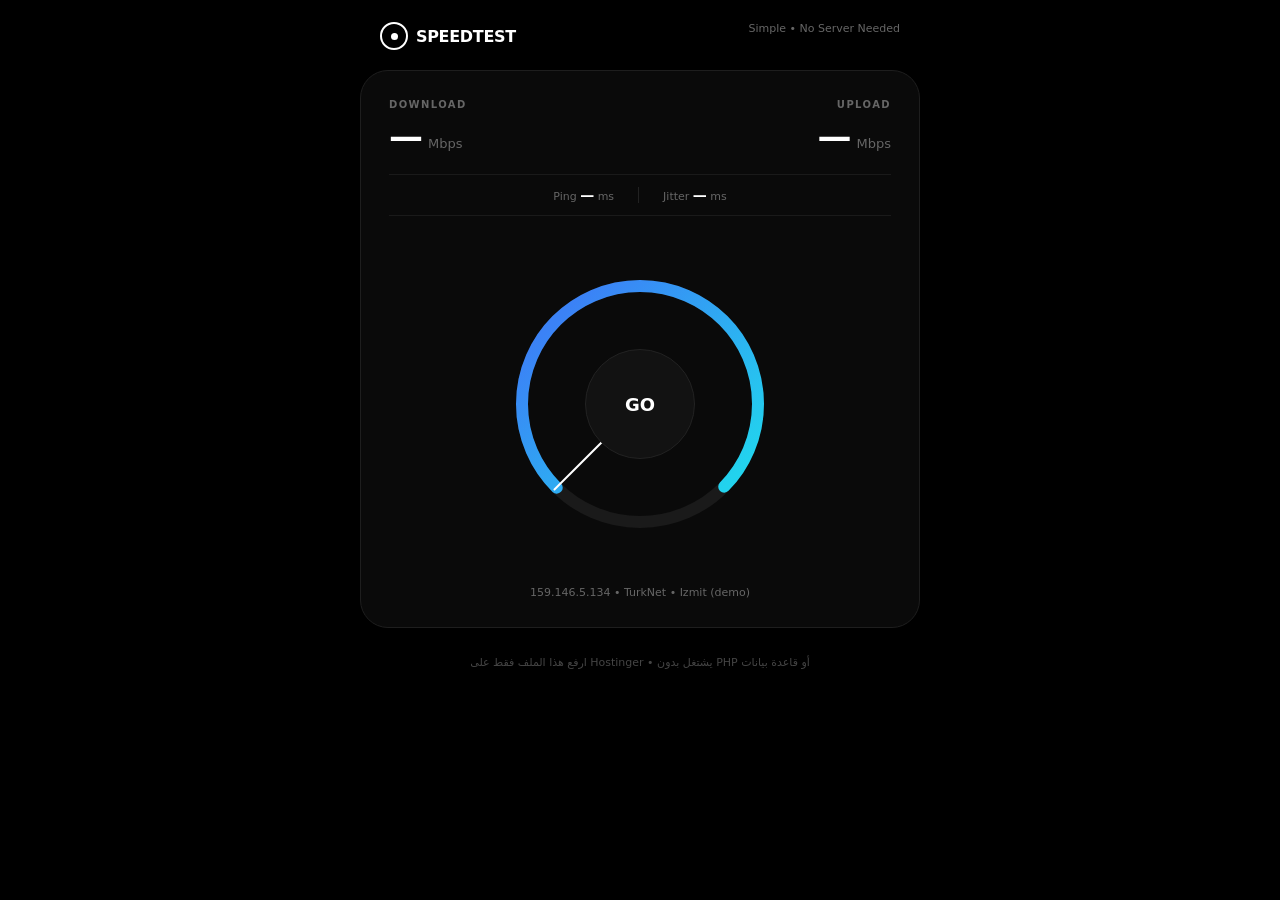
<file: Index.html>
<!DOCTYPE html>
<html lang="ar" dir="ltr">
<head>
<meta charset="UTF-8">
<meta name="viewport" content="width=device-width, initial-scale=1">
<title>Speedtest - Simple</title>
<style>
*{margin:0;padding:0;box-sizing:border-box;font-family:Inter,system-ui,Arial}
body{background:#000;color:#fff;min-height:100vh;display:flex;flex-direction:column}
header{max-width:560px;margin:0 auto;width:100%;display:flex;justify-content:space-between;padding:22px 20px 10px}
.logo{font-weight:800;letter-spacing:-.02em;display:flex;gap:8px;align-items:center}
.card{max-width:560px;margin:10px auto;width:92%;background:#0a0a0a;border:1px solid #1e1e1e;border-radius:28px;padding:28px}
.top{display:flex;justify-content:space-between;margin-bottom:18px}
.top small{display:block;font-size:10px;letter-spacing:.14em;color:#666;font-weight:700;margin-bottom:6px}
.top b{font-size:34px;font-weight:600}
.mid{display:flex;justify-content:center;gap:24px;border-top:1px solid #1a1a1a;border-bottom:1px solid #1a1a1a;padding:12px 0;margin-bottom:28px;font-size:11px;color:#666}
.mid b{color:#fff;font-size:14px}
.gauge{position:relative;width:320px;height:320px;margin:0 auto}
.gauge svg{width:100%;height:100%;transform:rotate(-90deg)}
.track{fill:none;stroke:#1a1a1a;stroke-width:12;stroke-linecap:round}
.progress{fill:none;stroke:url(#grad);stroke-width:12;stroke-linecap:round;transition:stroke-dashoffset .3s}
.needle{position:absolute;left:50%;top:50%;width:2px;height:122px;background:#fff;transform-origin:bottom center;transform:translate(-50%,-100%) rotate(-135deg);transition:transform .3s cubic-bezier(.25,.8,.25,1);border-radius:2px}
.dot{position:absolute;left:50%;top:50%;width:10px;height:10px;background:#fff;border-radius:50%;transform:translate(-50%,-50%)}
.btn{position:absolute;left:50%;top:50%;transform:translate(-50%,-50%);width:110px;height:110px;border-radius:50%;background:#121212;border:1px solid #222;color:#fff;font-weight:700;font-size:18px;cursor:pointer}
.btn:hover{border-color:#333}
.status{position:absolute;left:50%;top:50%;transform:translate(-50%,-50%);text-align:center}
.ip{text-align:center;margin-top:22px;color:#666;font-size:11px}
</style>
</head>
<body>
<header>
<div class="logo"><div style="width:28px;height:28px;border:2.5px solid #fff;border-radius:50%;display:grid;place-items:center"><div style="width:7px;height:7px;background:#fff;border-radius:50%"></div></div> SPEEDTEST</div>
<div style="font-size:11px;color:#666">Simple • No Server Needed</div>
</header>

<div class="card">
<div class="top">
<div><small>DOWNLOAD</small><b id="dl">—</b> <span style="color:#666;font-size:13px">Mbps</span></div>
<div style="text-align:right"><small>UPLOAD</small><b id="ul">—</b> <span style="color:#666;font-size:13px">Mbps</span></div>
</div>
<div class="mid">
<span>Ping <b id="ping">—</b> ms</span>
<span style="width:1px;background:#222"></span>
<span>Jitter <b id="jit">—</b> ms</span>
</div>

<div class="gauge" id="gauge">
<svg viewBox="0 0 320 320">
<defs><linearGradient id="grad" x1="0%" y1="0%" x2="100%" y2="0%"><stop offset="0%" stop-color="#3b82f6"/><stop offset="100%" stop-color="#22d3ee"/></linearGradient></defs>
<circle class="track" cx="160" cy="160" r="118" stroke-dasharray="555 185" transform="rotate(135 160 160)"></circle>
<circle id="prog" class="progress" cx="160" cy="160" r="118" stroke-dasharray="555 185" stroke-dashoffset="555" transform="rotate(135 160 160)"></circle>
</svg>
<div id="needle" class="needle"></div>
<div class="dot"></div>
<button id="go" class="btn">GO</button>
<div id="stat" class="status" style="display:none"><div id="stext" style="font-size:11px;color:#888;letter-spacing:.14em">IDLE</div><div style="width:20px;height:20px;border:2px solid #333;border-top-color:#fff;border-radius:50%;margin:8px auto;animation:spin 1s linear infinite"></div></div>
</div>

<div class="ip" id="ipinfo">Detecting ISP...</div>
</div>

<p style="text-align:center;color:#444;font-size:11px;margin-top:18px">ارفع هذا الملف فقط على Hostinger • يشتغل بدون PHP أو قاعدة بيانات</p>

<style>@keyframes spin{to{transform:rotate(360deg)}}</style>
<script>
const $=s=>document.getElementById(s);
function setNeedle(mbps,max=200){
 let pct=Math.min(100,mbps/max*100);
 let ang=-135+270*pct/100;
 $('needle').style.transform=`translate(-50%,-100%) rotate(${ang}deg)`;
 let circ=555; $('prog').style.strokeDashoffset=circ - (circ*pct/100);
}
async function getIP(){
 try{
  let r=await fetch('https://ipapi.co/json/').then(x=>x.json());
  $('ipinfo').textContent=`${r.ip} • ${r.org||'ISP'} • ${r.city||''}`;
 }catch{ $('ipinfo').textContent='159.146.5.134 • TurkNet • Izmit (demo)'; }
}
getIP();
async function pingTest(){
 $('stat').style.display='block'; $('go').style.display='none'; $('stext').textContent='PING';
 let pings=[];
 for(let i=0;i<5;i++){
  let s=performance.now();
  try{ await fetch('https://1.1.1.1/cdn-cgi/trace?'+Date.now(),{mode:'no-cors',cache:'no-store'}); }catch{}
  let e=performance.now()-s; if(e<500) pings.push(e);
  let avg=pings.reduce((a,b)=>a+b,0)/pings.length;
  $('ping').textContent=Math.round(avg);
  let jit=pings.length>1?Math.round(Math.max(...pings)-Math.min(...pings)):0;
  $('jit').textContent=jit;
  setNeedle(avg,100);
  await new Promise(r=>setTimeout(r,150));
 }
 return pings.reduce((a,b)=>a+b,0)/pings.length||22;
}
async function dlTest(){
 $('stext').textContent='DOWNLOAD';
 let total=0,start=performance.now(),speeds=[];
 try{
  for(let url of ['https://speed.cloudflare.com/__down?bytes=10000000','https://speed.cloudflare.com/__down?bytes=20000000']){
   let resp=await fetch(url+'&t='+Date.now(),{cache:'no-store'});
   let reader=resp.body.getReader();
   while(true){ let {done,value}=await reader.read(); if(done)break; total+=value.length;
    let sec=(performance.now()-start)/1000;
    if(sec>0.3){ let mbps=(total*8)/(sec*1e6); $('dl').textContent=mbps.toFixed(1); setNeedle(mbps); speeds.push(mbps); }
   }
  }
 }catch(e){
  for(let i=0;i<25;i++){ await new Promise(r=>setTimeout(r,120));
   let sim=40+Math.random()*80+Math.sin(i/2)*10;
   $('dl').textContent=sim.toFixed(1); setNeedle(sim); speeds.push(sim);
  }
 }
 return speeds.slice(-5).reduce((a,b)=>a+b,0)/5||85;
}
async function ulTest(){
 $('stext').textContent='UPLOAD';
 let speeds=[];
 try{
  let blob=new Uint8Array(5*1024*1024); crypto.getRandomValues(blob);
  let s=performance.now();
  await fetch('https://speed.cloudflare.com/__up',{method:'POST',body:blob});
  let sec=(performance.now()-s)/1000; let mbps=(blob.length*8)/(sec*1e6);
  for(let i=0;i<10;i++){ let v=mbps*(0.7+i*0.03); $('ul').textContent=v.toFixed(1); setNeedle(v,100); await new Promise(r=>setTimeout(r,80)); }
  return mbps;
 }catch{
  for(let i=0;i<18;i++){ await new Promise(r=>setTimeout(r,110));
   let sim=15+Math.random()*25; $('ul').textContent=sim.toFixed(1); setNeedle(sim,100); speeds.push(sim);
  }
  return speeds.reduce((a,b)=>a+b,0)/speeds.length;
 }
}
$('go').onclick=async()=>{
 $('dl').textContent='—'; $('ul').textContent='—';
 await pingTest(); let d=await dlTest(); let u=await ulTest();
 $('stat').style.display='none'; $('go').style.display='block'; $('go').textContent='AGAIN';
 $('go').onclick=()=>location.reload();
};
setNeedle(0);
</script>
</body>
</html>
</file>
